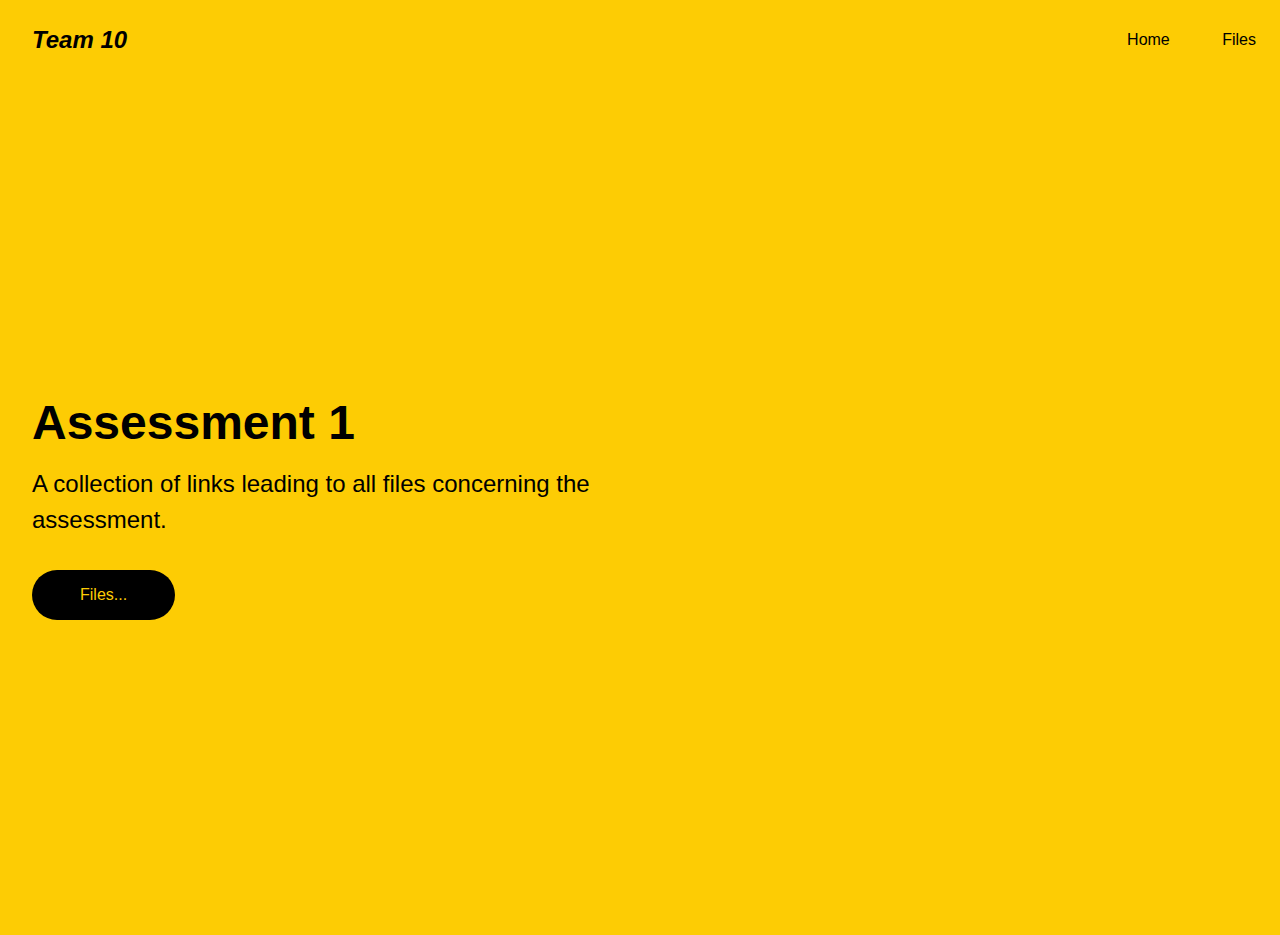
<file: index.html>
<!DOCTYPE html>
<html lang="en">
<head>
    <meta charset="UTF-8" />
    <meta name="viewport" content="width=device-width, initial-scale=1.0" />
    <title>Document</title>
    <link rel="stylesheet" href="style.css" />
</head>
<body>
    <nav>
        <div class="logo">Team 10</div>
        <div class="nav-items">
        <a href="index.html">Home</a> <a href="files.html">Files</a>
        </div>
    </nav>
    <section class="hero">
        <div class="hero-container">
            <div class="column-left">
                <h1>Assessment 1</h1>
                <p>
                A collection of links leading to all files concerning the assessment.
                </p>
                <button onclick="location.href = 'files.html';">Files...</button>
            </div>         
        </div>
    </section>
    </body>
</html>
</file>
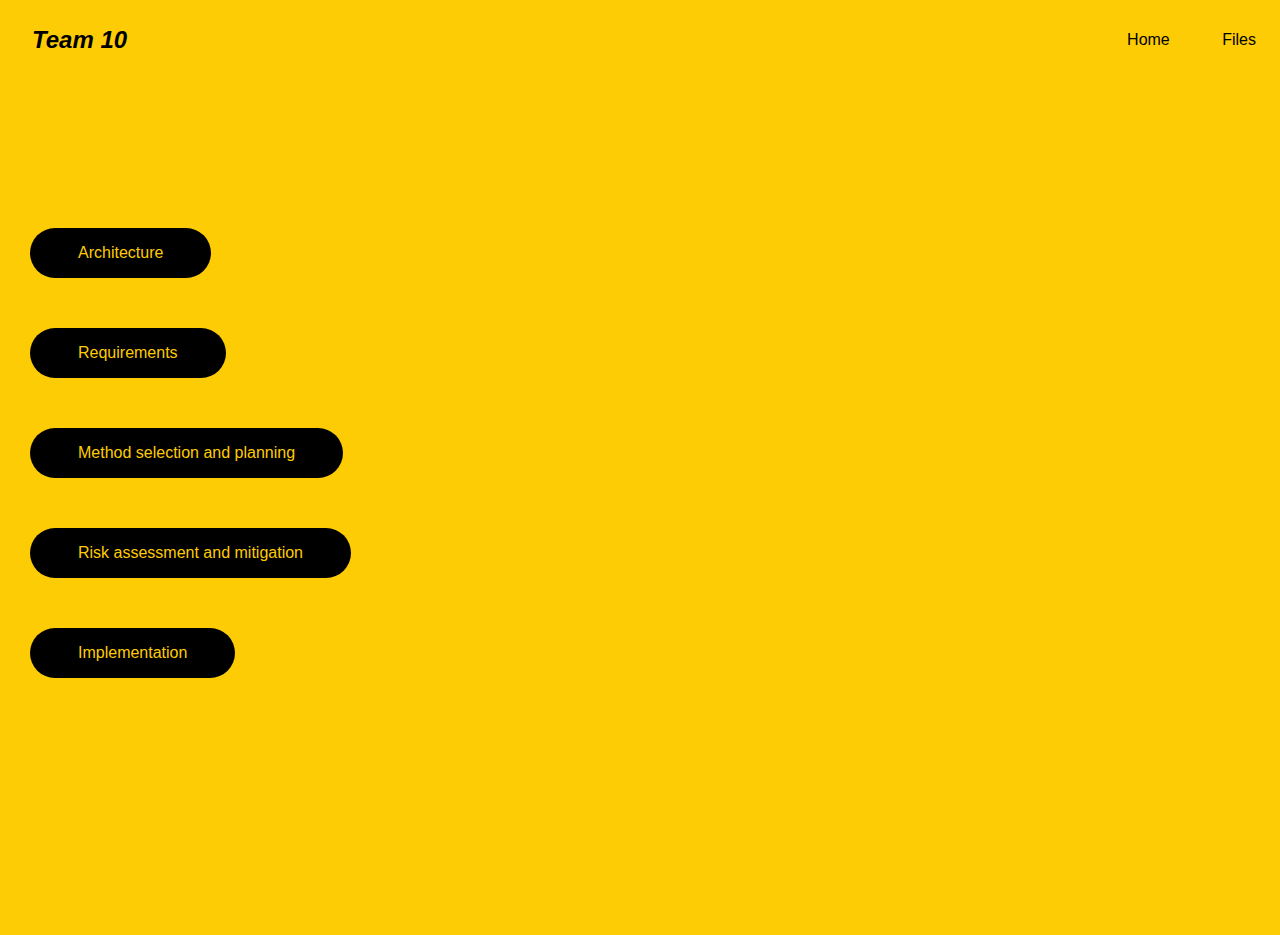
<file: files.html>
<!DOCTYPE html>
<html lang="en">
<head>
    <meta charset="UTF-8" />
    <meta name="viewport" content="width=device-width, initial-scale=1.0" />
    <title>Document</title>
    <link rel="stylesheet" href="style.css" />
</head>
<body>
    <nav>
        <div class="logo">Team 10</div>
        <div class="nav-items">
        <a href="index.html">Home</a> <a href="files.html">Files</a>
        </div>
    </nav>
    <section class="hero">
        <div class="hero-container">
            <div class="divider"/>
            <button onclick="location.href = 'https://drive.google.com/drive/u/2/folders/1OSSeN9VaIbVVc-4I6YSiLb0QureEQLnm';" style= "margin-top: 100px; margin-bottom: 50px;">Architecture </button>
            <button onclick="location.href = 'https://drive.google.com/drive/u/2/folders/1OSSeN9VaIbVVc-4I6YSiLb0QureEQLnm';" style= "margin-bottom: 50px;">Requirements </button>
            <button onclick="location.href = 'https://drive.google.com/drive/u/2/folders/1OSSeN9VaIbVVc-4I6YSiLb0QureEQLnm';" style= "margin-bottom: 50px;">Method selection and planning</button>
            <button onclick="location.href = 'https://drive.google.com/drive/u/2/folders/1OSSeN9VaIbVVc-4I6YSiLb0QureEQLnm';" style= "margin-bottom: 50px;">Risk assessment and mitigation </button>
            <button onclick="location.href = 'https://drive.google.com/drive/u/2/folders/1OSSeN9VaIbVVc-4I6YSiLb0QureEQLnm';" style= "margin-bottom: 50px;">Implementation</button>    
        </div>
    </section>
    </body>
</html>
</file>
<file: style.css>
* {
    box-sizing: border-box;
    margin: 0;
    padding: 0;
    font-family: 'Trebuchet MS', 'Lucida Sans Unicode', 'Lucida Grande', 'Lucida Sans', Arial, sans-serif;
}

nav {
height: 80px;
background: #fdcc04;
display: flex;
justify-content: space-between;
align-items: center;
padding: 0rem calc((100vw - 1300px) / 2);
}

.logo {
color: #000;
font-size: 1.5rem;
font-weight: bold;
font-style: italic;
padding: 0 2rem;
}

nav a {
text-decoration: none;
color: #000;
padding: 0 1.5rem;
}

nav a:hover {
color: #fff;
}

.hero {
background: #fdcc04;
}

.hero-container {
display: grid;
grid-template-columns: 1fr 1fr;
height: 95vh;
padding: 3rem calc((100vw - 1300px) / 2);
}

.divider{
    margin-left: 30px;
    width:350px;
    height:auto;
    display:block;
}

.column-left {
display: flex;
flex-direction: column;
justify-content: center;
align-items: flex-start;
color: #000;
padding: 0rem 2rem;
}

.column-left h1 {
margin-bottom: 1rem;
font-size: 3rem;
}

.column-left p {
margin-bottom: 2rem;
font-size: 1.5rem;
line-height: 1.5;
}

button {
padding: 1rem 3rem;
font-size: 1rem;
border: none;
color: #fdcc04;
background: #000;
cursor: pointer;
border-radius: 50px;
}

button:hover {
background: #fff;
color: #000;
}

.column-right {
display: flex;
justify-content: center;
align-items: center;
padding: 0rem 2rem;
}

.hero-image {
width: 100%;
height: 100%;
}

@media screen and (max-width: 768px) {
.hero-container {
    grid-template-columns: 1fr;
}
}
</file>
